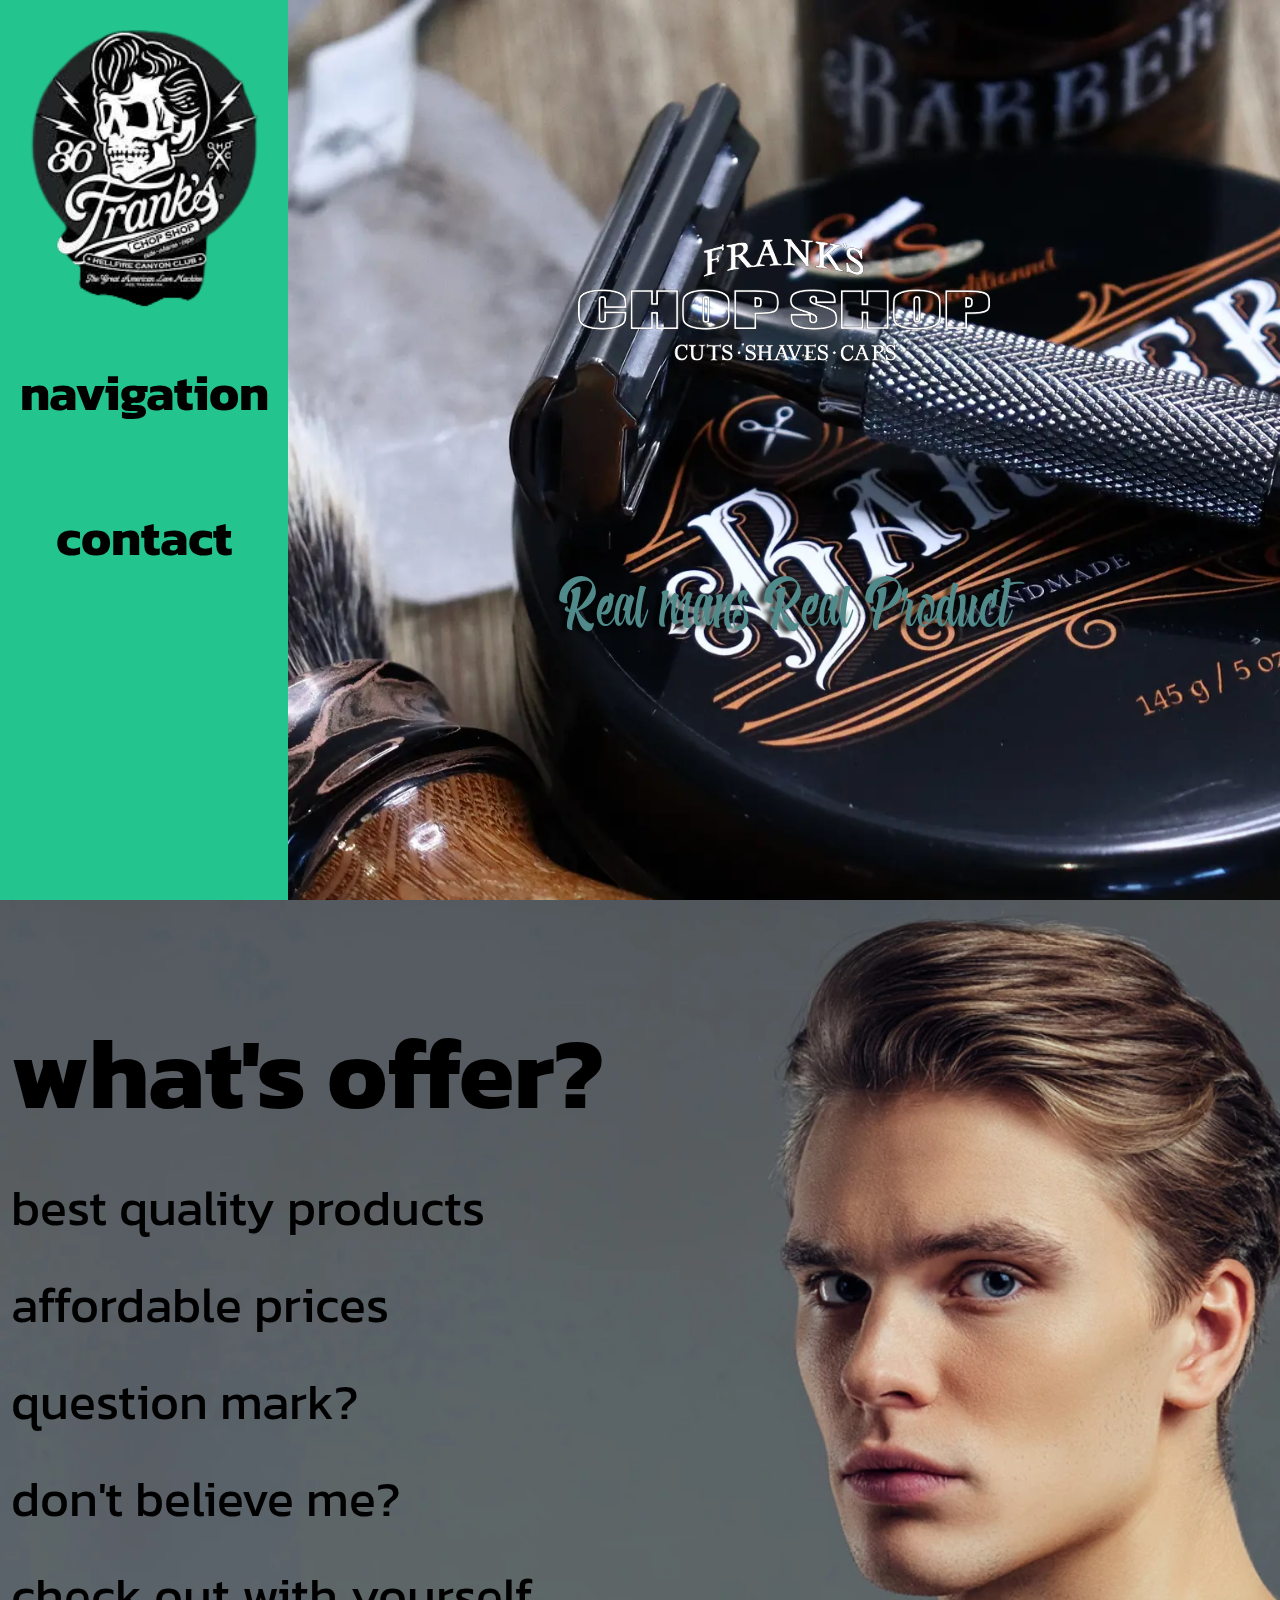
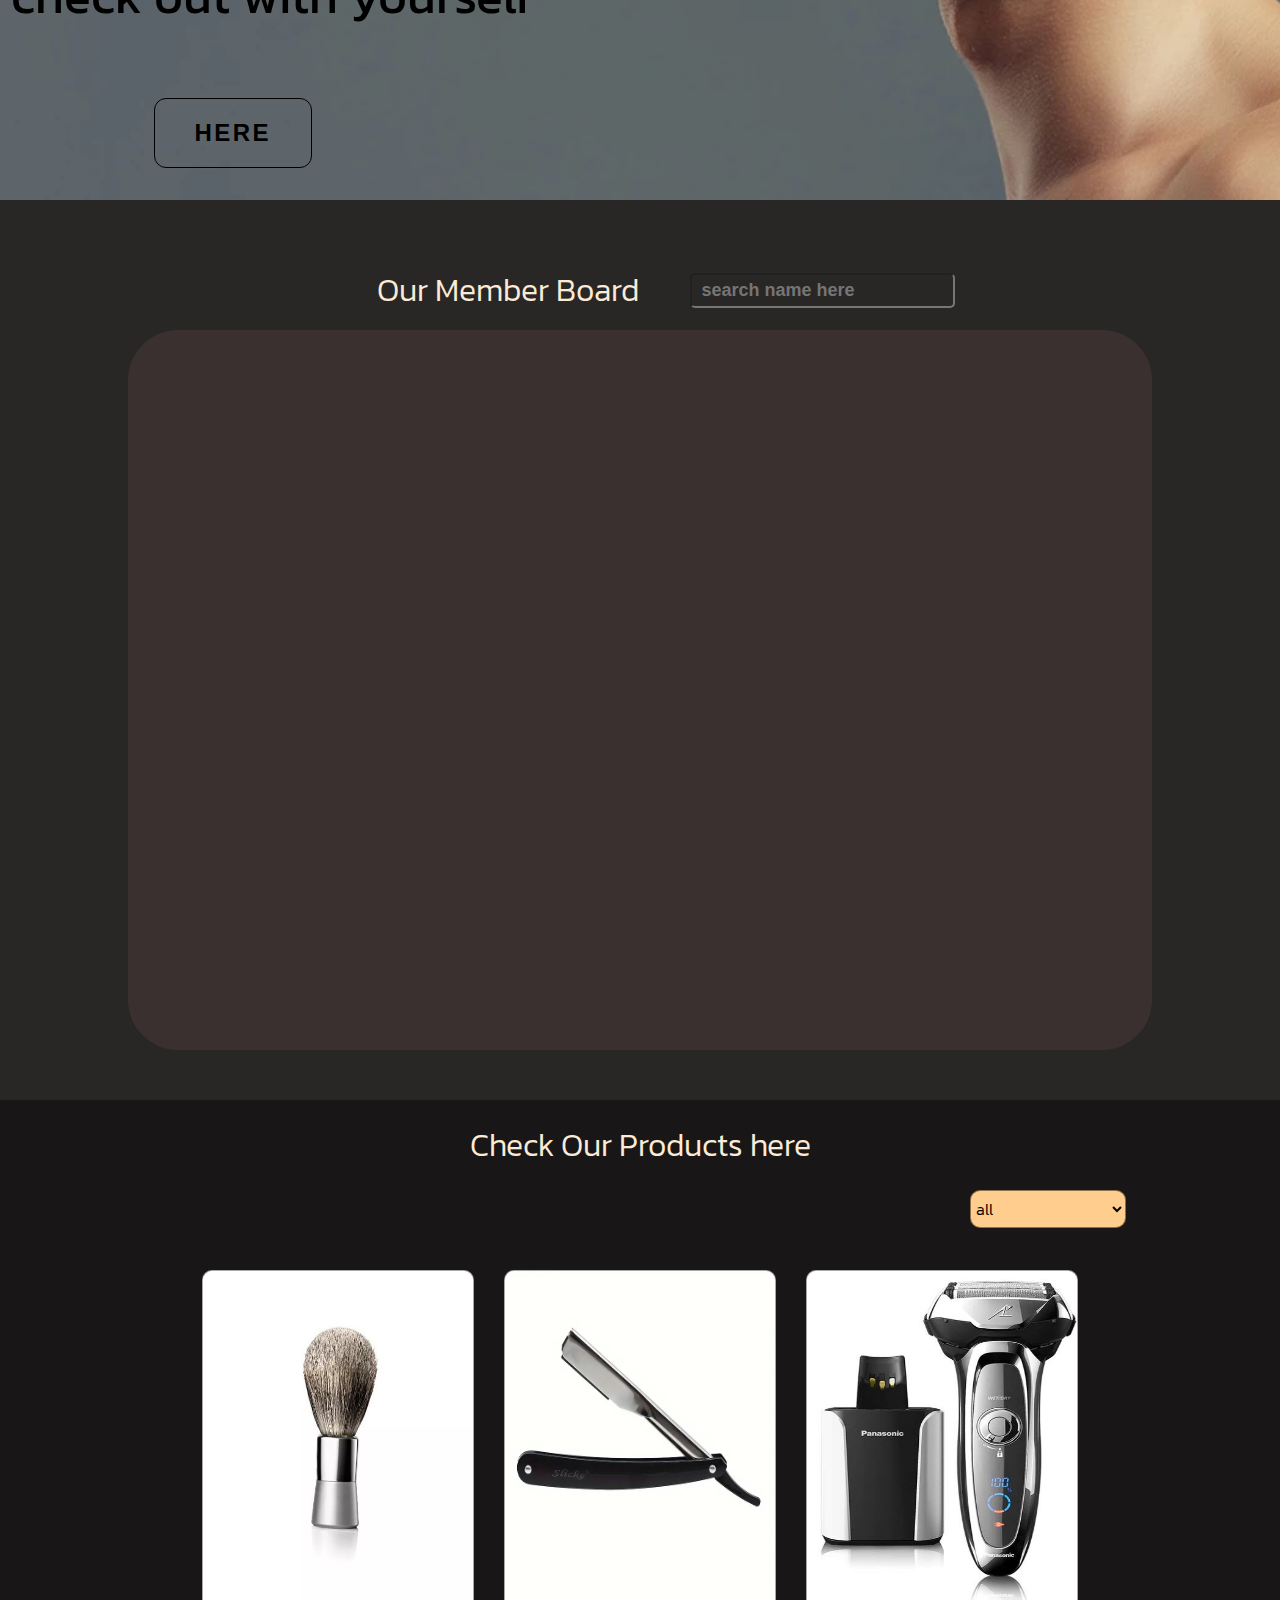
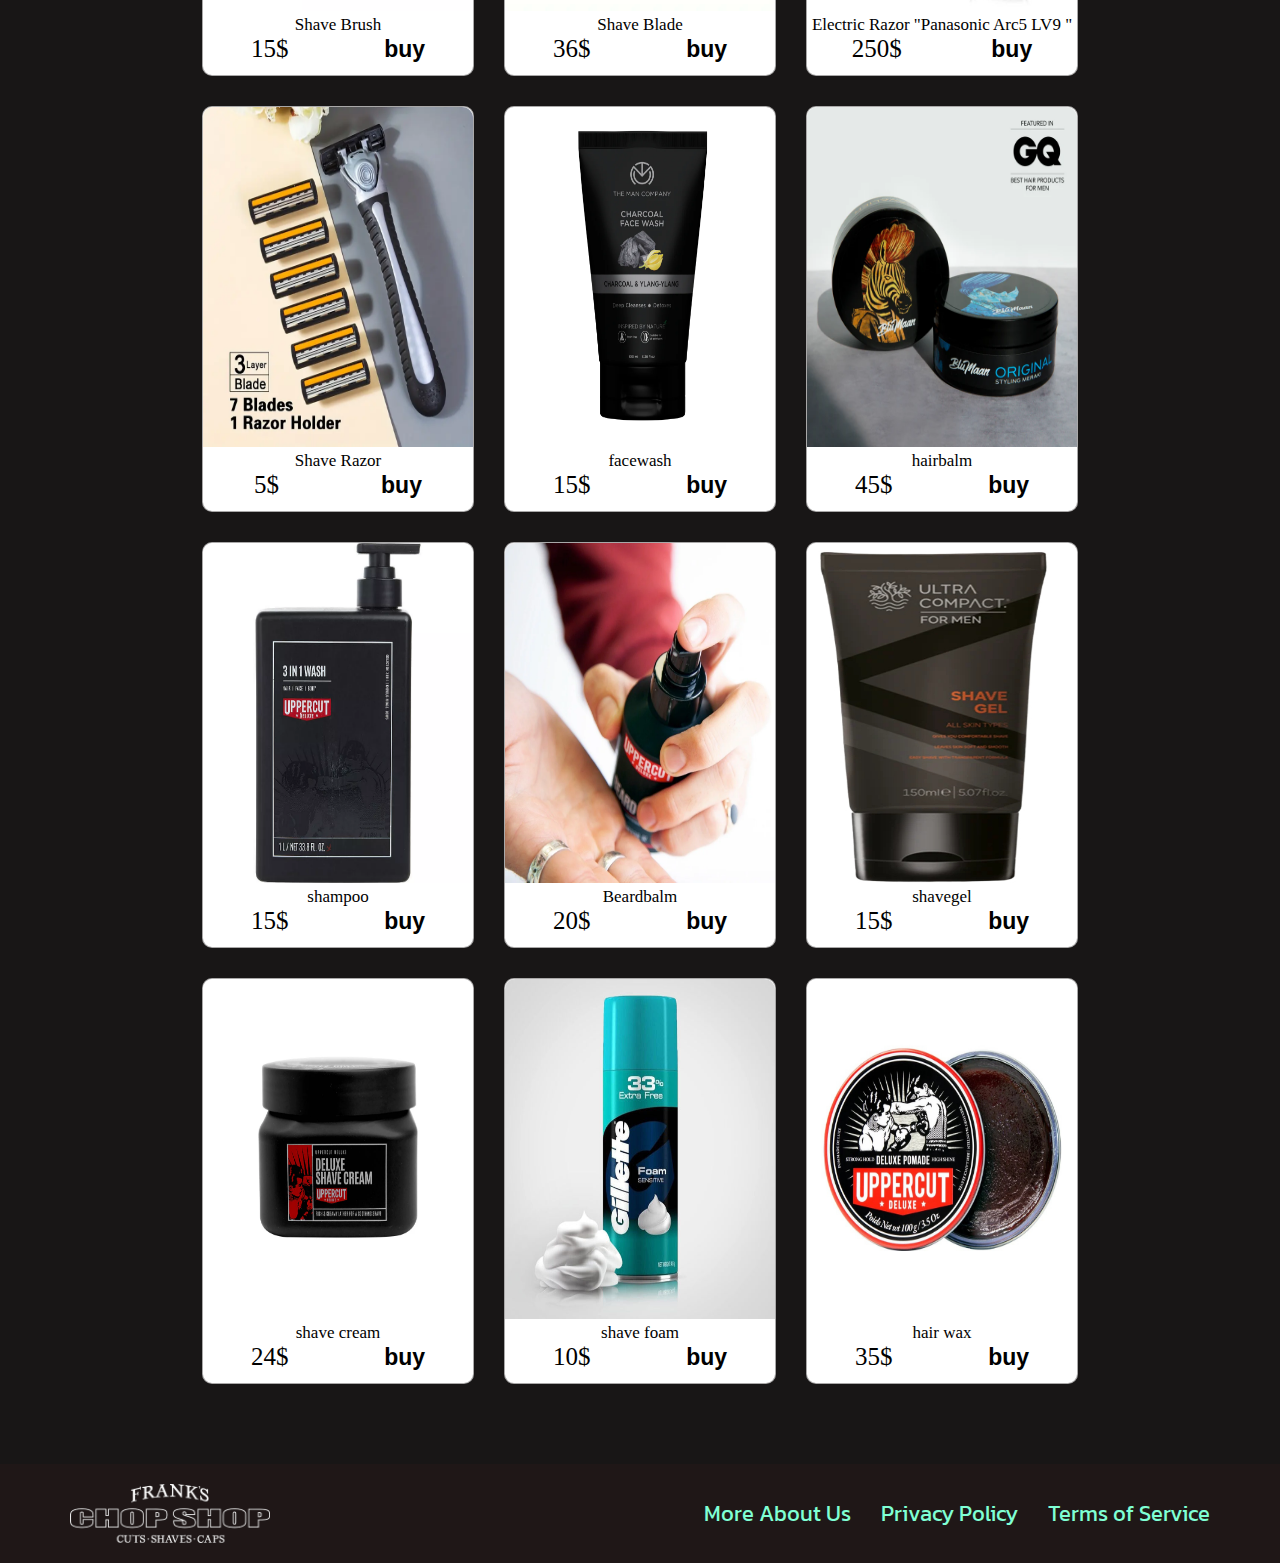
<file: index.html>
<!DOCTYPE html>
<html lang="en">
<head>
    <meta charset="UTF-8">
    <meta name="viewport" content="width=device-width, initial-scale=1.0">
    <link rel="stylesheet" href="styles/main.css">
    <link rel="stylesheet" href="styles/shop.css">
    <link rel="stylesheet" href="styles/burger.css">
    <link rel="stylesheet" href="styles/memberlist.css">
    <link rel="icon" href="images/icon.png">
    <title>frank's Chop Shop</title>
</head>
<body>
    <main class="mainSection">
        <section class="section sec1">
            <ul class="burgerItems">
                <li><a href="#member">members</a></li>
                <li><a href="#product">product</a></li>
            </ul> 
            <nav>
                <div class="burger">
                  <div class="line1"></div>
                  <div class="line2"></div>
                  <div class="line3"></div>
                </div>   
            </nav>
            <aside class="leftSide">
                <img class="logo" src="images/logo2.png">
                <ul>
                    <li class="product"><a class="prod">navigation</a>  
                        <ul class="rightSlide">
                            <li><a href="#member">members</a></li>
                            <li><a href="#product">product</a></li>
                        </ul>
                    </li>
                    <div class="contactBox">
                        <li class="contact">contact</li>
                    <ul class="contactList">
                        <li >558 97 98 78 john</li>
                        <li>590 09 90 76 james</li>
                        <li>541 24 52 66 jessie</li> 
                    </ul>
                    </div>
                </ul>
            </aside>
            <div class="rightSide">
                <img class="logo2" src="images/logo.png">
                <h1 class="Logo2L">Real mans Real Product</h1>
            </div>
        </section>
        <section  class="section" id="mains">
            <div class="offerContainer">
                <h1>what's offer?</h1>
                <p>best quality products</p>
                <p>affordable prices</p>
                <p>question mark?</p>
                <p>don't believe me?</p>
                <p>check out with yourself</p>
                <button class="offerBtn"><a href="#product">HERE</a></button>
            </div>
        </section>
        <section class="section" id="member">   
            <div class="membersContainer">
                   <div class="TitleFlexContainer">
                        <h1 class="MembersTitle">Our Member Board</h1>
                        <input placeholder="search name here" type="text" class="inputFilter" >
                   </div>
                <div class="members">
                </div>
            </div>

        </section>
        <section id="product" class="section">
            <h1 class="title">Check Our Products here</h1>
            <div>
                <select name="allItems" id="selector">
                    <option value="all">all</option>
                    <option value="ShavingAccesories">shaving accesories</option>
                    <option value="MansCare">man's Care</option>
                </select>
            </div>
           <div class="flexContainer">
            <div class="cards"></div>
           </div>
        </section>
    </main>

    <footer>
        <img class="image" src="./images/logo.png">
            <ul class="links">
                <li><a href="#">More About Us</a></li>
                <li><a href="#">Privacy Policy</a></li>
                <li><a href="#">Terms of Service</a></li>
            </ul>
    </footer>

</body>
<script src="scripts/burger.js"></script>
<script src="scripts/dropdown.js"></script>
<script src="scripts/memberboard.js"></script>
<script src="scripts/shop.js"></script>
</html>
</file>
<file: styles/main.css>
@import url('https://fonts.googleapis.com/css2?family=Kanit:ital,wght@0,100;0,200;0,300;0,400;0,500;0,600;0,700;0,800;0,900;1,100;1,200;1,300;1,400;1,500;1,600;1,700;1,800;1,900&display=swap');
@font-face {
    src: url('../fonts/ShaveTheWhalesPersonalUse-n9yO.ttf');
    font-family: Shave;
}
*{
    box-sizing: border-box;
    margin: 0;
    padding: 0;

    list-style: none;
    text-decoration: none;
    text-decoration: none;

    scroll-behavior: smooth;
    transition: all 1s;
}
a{
    color: inherit;
}
body{
    background-color: #181616;
}
.sec1{
    height: 100vh;
}
.rightSide h1{
    font-family: Shave;
}
.rightSlide{
    z-index: 1;
    display: flex;
    flex-direction: column;
    position: absolute;

    background-color: rgb(36, 196, 142);
    font-size: 40px;
    overflow: hidden;

    top: 38%;
    left: 99%;
    height: 0px;
    
    transition: all ease-out .4s;
    
}
.rightSlide li{
    padding: 10px 20px;
    transition: all .4s;
    border: 1px solid rgb(8, 8, 8);
}
.rightSlide a{
    color: #000;
    transition: all .4s;
}
.rightSlide a:hover{
    color: rgb(2, 73, 73);
}
.sec1{
    display: grid;
    grid-template-columns: 2fr 4fr;
    grid-template-rows:auto;
    grid-template-areas: 
    "sidebox main";
}
.leftSide{
    font-family: "Kanit", sans-serif;
    position: relative;
    background-color: rgb(36, 196, 142);
    grid-area: sidebox;
    display: flex;
    flex-direction: column;
    align-items: center;
    gap: 40px;
}
.logo{
    padding-top: 30px;
    min-width: 250px;
}
.prod{
    color: rgb(0, 0, 0);
    transition: 0.5s;
}
.prod:hover{
    color: rgb(2, 73, 73);
    scale:1.1;
    text-shadow: 6px 4px 4px rgba(0,0,0,0.6);
}
.contact{
    margin-top: 60px;
    transition: 0.5s;
}
.contact:hover{
    color: rgb(2, 73, 73);
    scale:1.1;
    text-shadow: 6px 4px 4px rgba(0,0,0,0.6);
}
.leftSide ul li{
    display: flex;
    justify-content: center;
    padding: 5px 10px;
    cursor: pointer;
}
.leftSide ul{
    display: flex;
    flex-direction: column;
}
.product, .contact{
    font-size: 50px;
    font-weight: bolder;
}
.contactBox{
    position: relative;
}
.contactList{
    display: flex;
    flex-direction: column;
    position: absolute;
    font-size: 27px;
    overflow: hidden;
    height: 0px;
    transition: all ease-out .4s;

}
.contactList li{
    padding: 10px 20px;
    transition: all 4s;
    color: black;
    border: 1px solid rgb(8, 8, 8);
    font-family: "Kanit", sans-serif;
}

.Logo2L{
    color: rgb(80, 138, 138);
    font-size: 50px;
    font-weight: lighter;
    cursor: default;
    text-shadow: -6px 2px 4px rgba(0,0,0,0.75);
}
.rightSide{
    display: flex;
    flex-direction: column;
    justify-content: center;
    align-items: center;

    background-image: url(../images/background.webp);
    background-position: center;
    background-repeat:no-repeat;
    background-size: cover;

    /* filter:blur(3px) brightness(70%); problems after problems bruh */

    gap: 200px;
    width: 77.5vw;
    height: 100vh;
    grid-area: main;
}
.offerContainer{
    display: flex;
    flex-direction: column;
    justify-content: center;
    height: 100vh;

    background-image: url(../images/background1.webp);
    background-repeat: no-repeat;
    background-position: center;
    background-size: cover;

    font-size: 50px;
    font-weight: 400;
    font-family: "Kanit", sans-serif;
}
.offerContainer p , h1{
    margin: 11px;
}
.offerBtn{
    cursor: pointer;
    background: none;
    border: black solid 1px;
    border-radius: 12px;
    top: 6%;
    position: relative;
    left: 12%;
    font-size: x-large;
    font-weight: bolder;
    letter-spacing: 0.1em;
    padding: 20px 0px;
    width: fit-content;
}
.offerBtn::after{
    content: "";

    position: absolute;
    bottom: 0;
    left: 0;
    width: 0;
    height: 100%;

    transition: all 2s;
}
.offerBtn:hover::after{
    width: 100%;
}

.offerBtn a{
    padding: 0px 40px;
}
.membersContainer{
    height: 100vh;
    display: flex;
    flex-direction: column;
    justify-content: center;
    align-items: center;
    background-color: #292626;
    font-family: "Kanit", sans-serif;
}
.members{
    width: 80%;
    height: 80%;
    background-color: #3a3030;
    border-radius: 50px;
    overflow: hidden scroll ;
}
.members::-webkit-scrollbar{
    width:10px;
}
.members::-webkit-scrollbar-track{
    background: none;
    margin-block: 30px;
}
.members::-webkit-scrollbar-thumb{
    border-radius: 100vw;
    background: #5f5050d7;
}
.MembersTitle{
    font-family: "Kanit", sans-serif;
    padding: 5px 40px;
    font-size: 32px;
    font-weight: 300;
    color: antiquewhite;
}
footer{
    display: flex;
    align-items: center;
    justify-content: space-between;
    padding: 20px 70px;
    background-color: rgb(31, 23, 23);
    color: aquamarine;
    font-size: 22px;
    font-family: "Kanit", sans-serif;
}
.image{
    max-width: 200px;
}
.links{
    display: flex;
    gap: 30px;
}
@media only screen and (max-width: 1300px){
    .rightside{
        width: 74vw;
    }
    .rightSlide{
        font-size: 35px;
    }

    .logo{
        min-width: 230px;
    }
}
@media only screen  and (max-width: 1040px){
    .logo2{
        width: 60%;
    }
    .Logo2L{
        font-size: 40px;
    }
    .product, .contact{
        font-size: 38px;
    }
    .logo{
        min-width: 200px;
    }
    .rightSide{
        width: 70vw;
    }
}
@media only screen and (max-width:768px) {
    .offerContainer{
        font-size: 35px;
    }
    .offerBtn {
        font-size: large;
        font-weight: bold;
        letter-spacing: 0.2em;
        padding: 14px 0px;
    }
    .offerBtn a {
        padding: 0px 29px;
    }
    .Logo2L{
        font-size: 36px;
    }
    .leftSide{
        display: none;
    }
    .rightSide{
        width: 100%;
    }
    .sec1{
        display: grid;
        grid-template-columns: 1fr;
        grid-template-rows:auto;
        grid-template-areas: 
        " main";
    }
    .image {
        max-width: 80px;
    }
    .links {
        gap: 22px;
    }
    footer{
        padding: 12px 5px;
        font-size: 16px;
    }
}
</file>
<file: styles/shop.css>
@import url('https://fonts.googleapis.com/css2?family=Kanit:ital,wght@0,100;0,200;0,300;0,400;0,500;0,600;0,700;0,800;0,900;1,100;1,200;1,300;1,400;1,500;1,600;1,700;1,800;1,900&display=swap');
*{
    box-sizing: border-box;
    padding: 0;
    margin: 0;
    scroll-behavior: smooth;
    text-decoration: none;
    list-style: none;
}
select{    
    font-family: "Kanit", sans-serif;
    box-shadow: none;
    border: 1px solid rgba(0, 0, 0, 0.447);
    background-color: rgb(255, 205, 141);
    padding: 5px 1px;
    font-size: 16px;
    font-weight: 300;
    position: absolute;
    right: 12%;
    border-radius: 10px;
}
select:focus{
    outline-width: 0;
    border: 1px solid rgba(0, 0, 0, 0.447);
}
select option{
    font-family: "Kanit", sans-serif;
    background-color: rgb(255, 205, 141);
}
.title{
    padding: 10px 30px;
    display: flex;
    justify-content: space-evenly;
    align-items: center;
    font-family: "Kanit", sans-serif;
    color: antiquewhite;
    font-size: 32px;
    font-weight: 300;
}
.flexContainer{
    padding-block: 80px;
    display: flex;
    justify-content: center;
}
.cards{
    display: grid;
    grid-template-columns: repeat(4,1fr);

    width: fit-content;
    gap: 30px;
} 
.images{
    height: 340px;
    width: 270px;
    border-top-left-radius: 10px;
    border-top-right-radius: 11px;
    overflow: hidden;
}
.container{
    height: 406px;
    max-height: 600px;
    max-width: 272px;  
    background-color: rgb(255, 255, 255);
    border: 1px solid rgba(10, 6, 6, 0.35);    
    border-radius: 10px;
}
.cardCont{
    height: fit-content;
}
.btnCont{
    display: flex;
    justify-content: space-around;
    align-items: center;
}
.item{
    display: flex;
    justify-content: center;

    font-size: 17px;
}
.price{
    font-size: 25px;
}
.buybtn{
    cursor: pointer;
    border: none;
    background: none;

    font-weight: bold;
    font-size: 23px;

    cursor: pointer;
    position: relative;

    &::after{
        content: "";

        position: absolute;
        bottom: 0;
        left: 0;
        width: 0;
        height: 2px;

        background-color: black;
        transition: all .4s;
    }
    &:hover::after{
        width:100%
    }
}
@media only screen and (max-width: 1300px){
    .cards{
        grid-template-columns: repeat(3,1fr);
    }
}
@media only screen  and (max-width: 1040px){
    .cards{
        grid-template-columns: repeat(2,1fr);
    }
}
@media only screen and (max-width:768px) {
    .cards{
        grid-template-columns: 1fr;
    }
    .images{
        height: 330px;
        width: 268px;
    }
    .title{
        font-size: 25px;
    }
    select{
        padding: 6px 0px;
        font-size: 14px;
    }
}
</file>
<file: styles/burger.css>
@import url('https://fonts.googleapis.com/css2?family=Kanit:ital,wght@0,100;0,200;0,300;0,400;0,500;0,600;0,700;0,800;0,900;1,100;1,200;1,300;1,400;1,500;1,600;1,700;1,800;1,900&display=swap');
*{
    margin: 0;
    padding: 0;
    text-decoration: none;
    list-style: none;
}
.burger{
    display: none;
    height: 50px;
    width: 50px;
    cursor: pointer;
    /* position: relative; */
    position: fixed;
    top: 10px;
    left: 2%;
    transition: all 0.3s;
    z-index: 99;
}
.burger::after{
    color: white;
}
.line1 , .line2 , .line3{
    height: 5px;
    width: 100%;
    background-color: rgb(0, 0, 0);
    border-radius: 25px;
    position: absolute;
    display: inline-block;
    top: 50%;
    transition: all 1.5s;
}
.line1{
    top:25%;
}
.line3{
    top: 75%;
}
.active .line1{

    top: 50%;
    transform:rotate(45deg);
    
}
.active .line2{
    opacity: 0;
    transition:all 0.3s;
   
}
.active .line3{
    top:50%;
    transform: rotate(-45deg);

}
.burgerItems{
    display: flex;
    flex-direction: column;
    justify-content: center;
    align-items: center;

    position: fixed;
    height: 100vh;
    max-width: 500px;
    width: 100%;
    top: 0;
    left: -500px;
    z-index: 98;

    font-size: 3rem;
    font-family: "Kanit", sans-serif;
    background-color: rgb(56 79 61);

    transition: 3s ease;
} 
.burgerItems.active{
    left: 0;
}
@media only screen and (max-width:768px) {
    .burger{
    display: block;
    }
    .burgerItems{
        max-width: none;
        left: -800px;
    }
}
</file>
<file: styles/memberlist.css>
@import url('https://fonts.googleapis.com/css2?family=Kanit:ital,wght@0,100;0,200;0,300;0,400;0,500;0,600;0,700;0,800;0,900;1,100;1,200;1,300;1,400;1,500;1,600;1,700;1,800;1,900&display=swap');
.memberListContainer{
    display: grid;
    grid-template-rows: 0.5fr 0.5fr;

    margin: 80px 80px;
    font-family: "Kanit", sans-serif;
}
.memberList a{
    font-weight: bold;
    font-size: 40px;
}
.memberList li{
    font-size: 36px;
}
.inputFilter{
    font-weight: bolder;
    padding: 5px 10px;
    font-size: large;
    background: none;
    border-radius: 5px;
}
.TitleFlexContainer{
    display: flex;
    justify-content: space-between;
    align-items: center;
    justify-items: center;
}
@media only screen and (max-width:768px) {
    .inputFilter {
        font-weight: bold;
        padding: 5px 10px;
        font-size: small;
    }
    .MembersTitle {
        padding: 0 0;
        font-size: 20px;
    }
    .memberList a {
        font-size: 32px;
    }
    .memberList li {
        font-size: 30px;
    }
}
</file>
